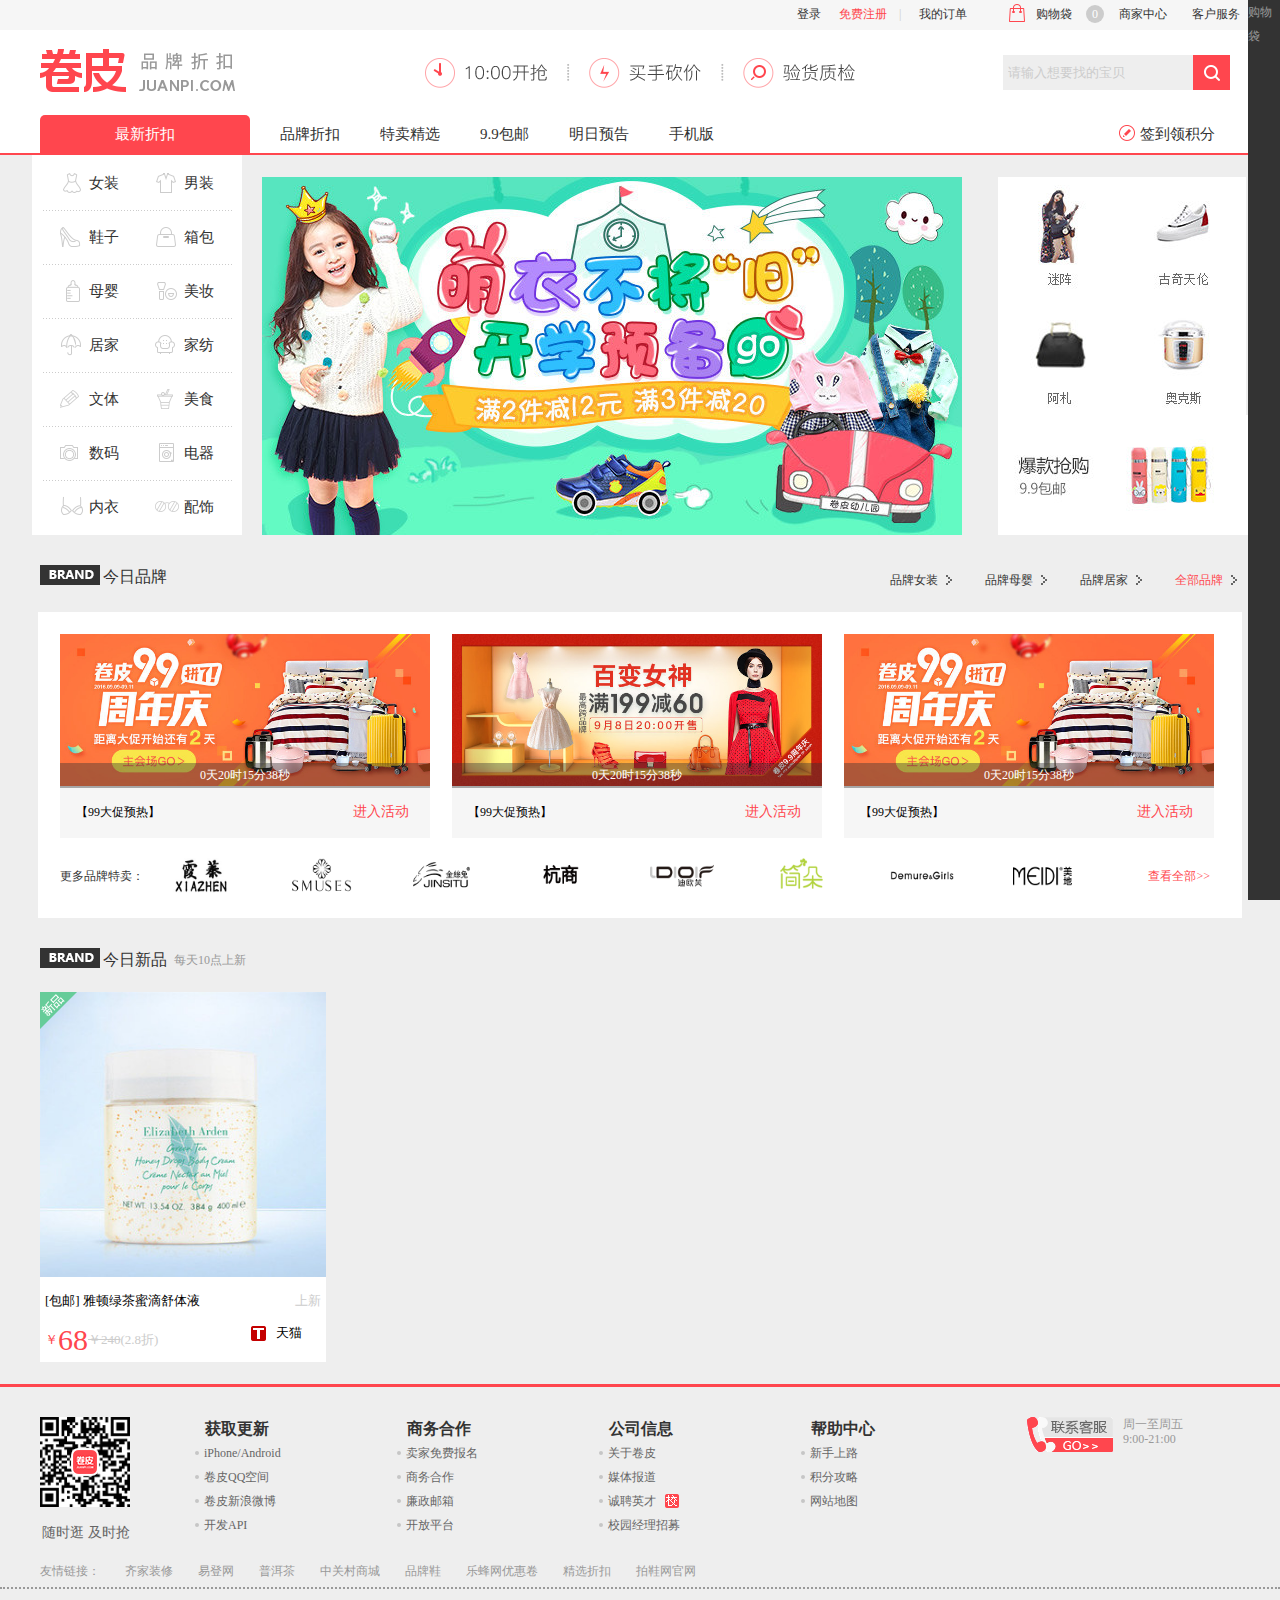
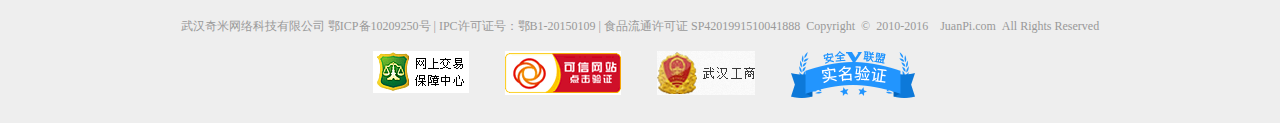
<file: juanpi/index.html>
<!DOCTYPE html>
<html lang="en">
<head>
    <meta charset="UTF-8">
    <meta content="卷皮折扣,品牌折扣,折扣,特卖,打折,9.9元包邮,卷皮网" name="keywords">
    <meta content="卷皮折扣汇聚全网最优质折扣商品，每日精选千款超值折扣商品9.9元起全场包邮1折特卖，每天10点限时秒杀！上卷皮购便宜！" name="description">
    <title>卷皮官网-专注独家折扣,1折特卖,全场包邮 - 上卷皮 购便宜!</title>
    <link rel="stylesheet" href="css/index.css" type="text/css">
    <link rel="stylesheet" href="css/common.css" type="text/css">
    <script src="js/jquery-3.0.0.js"></script>
    <script src="js/index.js"></script>
    <script src="js/lunfan.js"></script>
</head>
<body>
<div class="leftflexd">
    <a href="#"></a>
    <a href="#">购物袋</a>
    <a href="#"></a>
    <a href="#"></a>
    <a href="#"></a>
    <a href="#"></a>
    <a href="#"></a>
</div>
    <div class="toolbar">
        <div class="barright">
            <div class="login">
                <a href="#">登录</a>
                <a class="reset" href="#">免费注册</a>
                <span>&nbsp;&nbsp;&nbsp;|</span>
                <a class="myorder" href="#">我的订单</a>
            </div>
            <div class="shopcar"><div class="carcon">好像还没有<a href="#">登录</a>哦</div><span></span>购物袋<b>0</b></div>
            <div class="storecenter">
                <a href="#">商家中心
                    <ul class="business">
                        <li><a href="#">品牌招商</a></li>
                        <li><a href="#">卖家报名</a></li>
                    </ul>
                </a>
            </div>
            <div class="serve"><a href="#">客户服务</a></div>
        </div>
    </div>
<div class="headerc">
    <div class="header">
        <h1>卷皮</h1>
        <div class="headercon">
            <ul>
                <li><a class="rob" href="#"></a> </li>
                <li><a class="bargain" href="#"></a> </li>
                <li><a class="quality" href="#"></a> </li>
            </ul>
        </div>
        <div class="serach">
            <input id="stxt" type="text" value="请输入想要找的宝贝" title="请输入想要找的宝贝">
            <input id="sbtn" type="button" value=" ">
        </div>
    </div>
    <div class="minnav">
        <div class="nav">
            <ul>
                <li class="linknav"><a class="white" href="#">最新折扣</a>
                </li>
                <li><a href="#">品牌折扣</a></li>
                <li><a href="#">特卖精选</a></li>
                <li><a href="#">9.9包邮</a></li>
                <li><a href="#">明日预告</a></li>
                <li><a href="#">手机版<em class="app"></em></a></li>
                <li class="sign"><span></span><a href="#">签到领积分</a></li>
            </ul>
        </div>
    </div>
</div>
<div  class="banner">
    <div class="bannerleft">
        <dl>
            <dd><a href="#" class="gril"><i></i>女装</a></dd>
            <dd><a href="#" class="boy"><i></i>男装</a></dd>
            <dd><a href="#" class="shoes"><i></i>鞋子</a></dd>
            <dd><a href="#" class="case"><i></i>箱包</a></dd>
            <dd><a href="#" class="mother"><i></i>母婴</a></dd>
            <dd><a href="#" class="beauty"><i></i>美妆</a></dd>
            <dd><a href="#" class="home"><i></i>居家</a></dd>
            <dd><a href="#" class="textile"><i></i>家纺</a></dd>
            <dd><a href="#" class="writing"><i></i>文体</a></dd>
            <dd><a href="#" class="food"><i></i>美食</a></dd>
            <dd><a href="#" class="digital"><i></i>数码</a></dd>
            <dd><a href="#" class="electrical"><i></i>电器</a></dd>
            <dd class="border-none"><a href="#" class="underwaire"><i></i>内衣</a></dd>
            <dd class="border-none"><a href="#" class="ornament"><i></i>配饰</a></dd>
        </dl>
    </div>
    <div class="bannermain">
        <ul>
            <li><a href="#"><img src="images/pro_0155.jpg"></a></li>
            <li><a href="#"><img src="images/pro_0086.jpg"></a></li>
            <li><a href="#"><img src="images/pro_0105.jpg"></a></li>
            <li><a href="#"><img src="images/pro_0074.jpg"></a></li>
            <li><a href="#"><img src="images/pro_0155.jpg"></a></li>

        </ul>
    </div>
    <div class="bannerright">
        <dl>
            <dd><a href="#"><img src="images/pro_0128.jpg"/> </a></dd>
            <dd><a href="#"><img src="images/pro_0127.jpg"/> </a></dd>
            <dd><a href="#"><img src="images/pro_0126.jpg"/> </a></dd>
            <dd><a href="#"><img src="images/pro_0124.jpg"/> </a></dd>
            <dd><a href="#"><img src="images/pro_0129.jpg"/> </a></dd>
        </dl>
    </div>
</div>
<div class="newusers">
    <div class="up-datetime">
        <a href="#"><i></i>今日品牌</a>
    </div>
    <ul>
        <li><a href="#">品牌女装<i></i></a></li>
        <li><a href="#">品牌母婴<i></i></a></li>
        <li><a href="#">品牌居家<i></i></a></li>
        <li><a class="alllabe" href="#">全部品牌<i></i></a></li>
    </ul>
</div>
<div class="brand_index">
    <div class="brandlist">
        <div class="activity">
            <dl>
                <dt>
                    <a href="#"><img src="images/2345_image_file_copy_1.jpg"/></a>
                    <i></i>
                    <span><em class="day">0</em>天<em class="hour">20</em>时<em class="minuit">15</em>分<em class="s">38</em>秒</span>
                </dt>
                <dd><span>【99大促预热】</span><a href="#">进入活动</a></dd>
            </dl>
            <dl>
                <dt>
                    <a href="#"><img src="images/2345_image_file_copy_2.jpg"/></a>
                    <i></i>
                    <span>0天20时15分38秒</span>
                </dt>
                <dd><span>【99大促预热】</span><a href="#">进入活动</a></dd>
            </dl>
            <dl class="margin-none">
                <dt>
                    <a href="#"><img src="images/2345_image_file_copy_1.jpg"/></a>
                    <i></i>
                    <span>0天20时15分38秒</span>
                </dt>
                <dd><span>【99大促预热】</span><a href="#">进入活动</a></dd>
            </dl>
        </div>
        <div class="morebrand">
            <span>更多品牌特卖：</span>
            <a href="#"><img src="images/2345_image_file_copy_3.jpg"/> </a>
            <a href="#"><img src="images/2345_image_file_copy_5.jpg"/> </a>
            <a href="#"><img src="images/2345_image_file_copy_6.jpg"/></a>
            <a href="#"><img src="images/2345_image_file_copy_7.jpg"/> </a>
            <a href="#"><img src="images/2345_image_file_copy_8.jpg"/> </a>
            <a href="#"><img src="images/2345_image_file_copy_9.jpg"/> </a>
            <a href="#"><img src="images/2345_image_file_copy_10.jpg"/> </a>
            <a href="#"><img src="images/2345_image_file_copy_11.jpg"/> </a>
            <a class="img-none" href="#">查看全部>></a>
        </div>
    </div>
</div>
<div class="up-today">
    <div class="up-datetime">
        <a href="#"><i></i>今日新品</a>
    </div>
    <span>每天10点上新</span>
</div>
<div class="container">
    <div class="containercon">
        <dl>
            <dt>
                <a class="collect" title="加入收藏"><span></span></a><!--收藏-->
                <div class="newspro"></div><!--新品-->
                <a href="#"><img src="images/pro_0000.jpg"/></a>
            </dt>
            <dd>
                <a href="#"><span>[包邮] 雅顿绿茶蜜滴舒体液</span><i>上新</i></a>
                <a class="price" href="#"><span>￥</span><b>68</b><del>￥240</del><i class="sell">(2.8折)</i></a>
                <a class="tianmao" href="#"><i></i>天猫<em>去天猫</em></a>
            </dd>
        </dl>
    </div>
</div>


<div class="footer">
    <div class="footerlink">
        <div class="code-show">
            <div class="code"></div>
            <p>随时逛 及时抢</p>
        </div>
        <ul>
            <li class="linktit">获取更新</li>
            <li><a href="#"><i></i>iPhone/Android</a></li>
            <li><a href="#"><i></i>卷皮QQ空间</a></li>
            <li><a href="#"><i></i>卷皮新浪微博</a></li>
            <li><a href="#"><i></i>开发API</a></li>
        </ul>
        <ul>
            <li class="linktit">商务合作</li>
            <li><a href="#"><i></i>卖家免费报名</a></li>
            <li><a href="#"><i></i>商务合作</a></li>
            <li><a href="#"><i></i>廉政邮箱</a></li>
            <li><a href="#"><i></i>开放平台</a></li>
        </ul>
        <ul>
            <li class="linktit">公司信息</li>
            <li><a href="#"><i></i>关于卷皮</a></li>
            <li><a href="#"><i></i>媒体报道</a></li>
            <li><a href="#"><i></i>诚聘英才<b></b></a></li>
            <li><a href="#"><i></i>校园经理招募</a></li>
        </ul>
        <ul>
            <li class="linktit">帮助中心</li>
            <li><a href="#"><i></i>新手上路</a></li>
            <li><a href="#"><i></i>积分攻略</a></li>
            <li><a href="#"><i></i>网站地图</a></li>
        </ul>
        <div class="contant">
            <a class="gocall">

            </a>
            <div class="worktime">
                <p>周一至周五 9:00-21:00</p>
            </div>

        </div>
        <p>友情链接：
            <a href="#">齐家装修</a>
            <a href="#">易登网</a>
            <a href="#">普洱茶</a>
            <a href="#">中关村商城</a>
            <a href="#">品牌鞋</a>
            <a href="#">乐蜂网优惠卷</a>
            <a href="#">精选折扣</a>
            <a href="#">拍鞋网官网</a>
        </p>
    </div>
    <div class="footbottom">
        <p>武汉奇米网络科技有限公司 鄂ICP备10209250号 | IPC许可证号：鄂B1-20150109 | 食品流通许可证 SP4201991510041888&nbsp;&nbsp;Copyright&nbsp;&nbsp;&copy;&nbsp;&nbsp;2010-2016&nbsp;&nbsp;&nbsp;&nbsp;JuanPi.com&nbsp;&nbsp;All Rights Reserved</p>
        <ul>
            <li><img src="images/r_315new.gif"/></li>
            <li><img src="images/r_cnnic.gif"/></li>
            <li><img src="images/r_gongshang.gif"/></li>
            <li class="margin-none"><img src="images/sm_124x47.png"/></li>
        </ul>
    </div>
</div>
<script>
    /*轮番图*/
    $('.bannermain').imgtransition({
        speed:3000,  //图片切换时间
        animate:1000 //图片切换过渡时间
    });
</script>
</body>
</html>
</file>
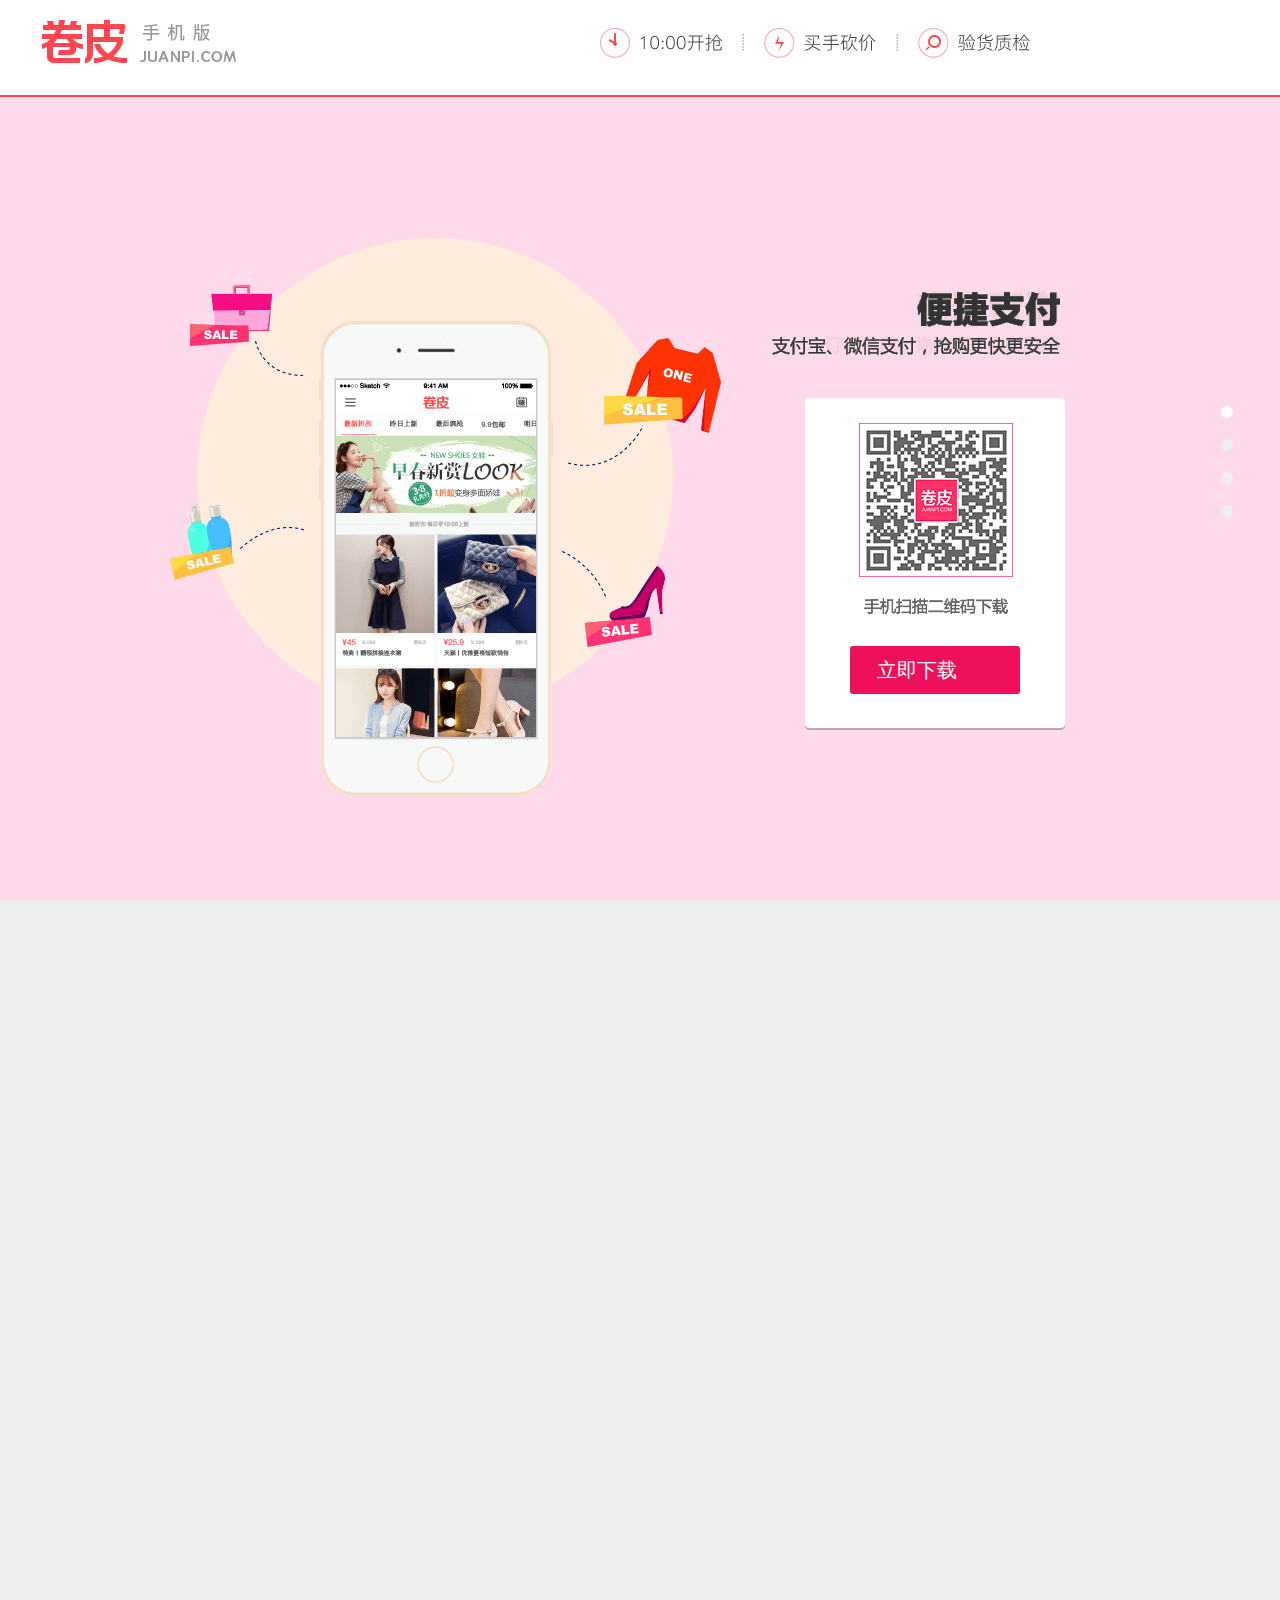
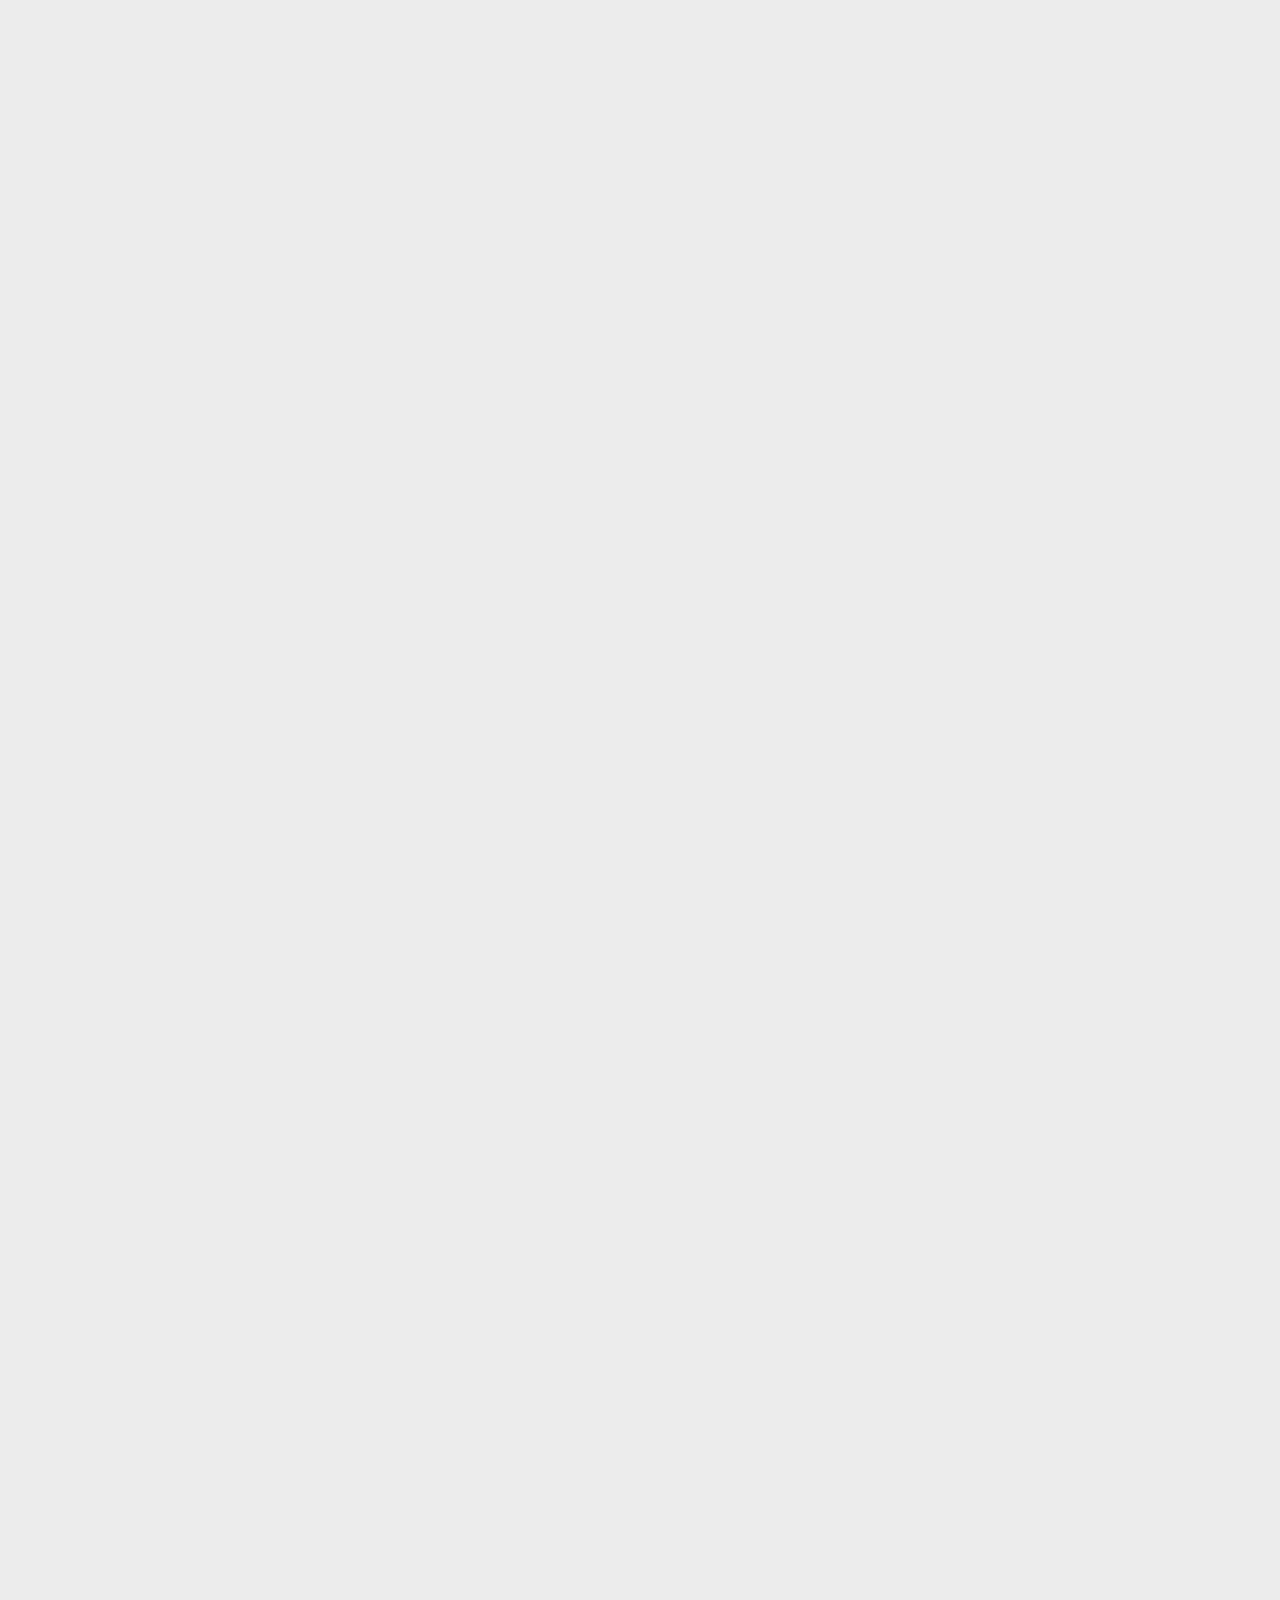
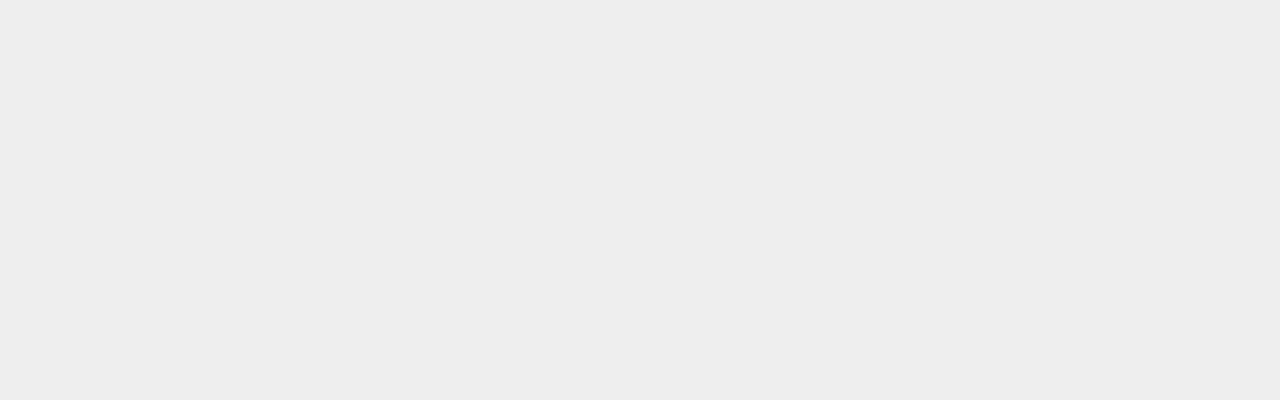
<file: juanpi/apppage.html>
<!DOCTYPE html>
<html lang="en">
<head>
    <meta charset="UTF-8">
    <meta content="卷皮折扣,品牌折扣,折扣,特卖,打折,9.9元包邮,卷皮网" name="keywords">
    <meta content="卷皮折扣汇聚全网最优质折扣商品，每日精选千款超值折扣商品9.9元起全场包邮1折特卖，每天10点限时秒杀！上卷皮购便宜！" name="description">
    <title>卷皮官网-专注独家折扣,1折特卖,全场包邮 - 上卷皮 购便宜!</title>
    <link rel="stylesheet" type="text/css" href="css/apppage.css"/>
    <link rel="stylesheet" type="text/css" href="css/jquery.fullPage.css"/>
    <script src="js/jquery-3.0.0.js"></script>
    <script src="js/apppage.js"></script>
    <script src="js/jquery.fullPage.min1.js"></script>
    <script src="js/jquery-ui-1.10.3.min.js"></script>
</head>
<body>
<script>
    window.onload=function () {
        $("#dowebok").fullpage({
            slidesColor: ['#ffdaea', '#fee4a9', '#9aebd3', '#86dfe3'],
            anchors: ['page1', 'page2', 'page3', 'page4'],
            navigation: true
        });
        var showArr=$(".codeshow");
        if($("#page1:only-child").css("background","#fff")){
            $(showArr[0]).fadeIn("60000");
            $(showArr[1]).css("display","none");
            $(showArr[2]).css("display","none");
            $(showArr[3]).css("display","none");
       }
        if($("#page2:only-child").css("background","#fff")){
            $(showArr[0]).fadeOut("60000");
            $(showArr[1]).fadeIn("60000");
            $(showArr[2]).css("display","none");
            $(showArr[3]).css("display","none");
        }
        if($("#page3:only-child").css("background","#fff")){
            $(showArr[0]).css("display","none");
            $(showArr[3]).css("display","none");
            $(showArr[1]).fadeOut("60000");
            $(showArr[2]).fadeIn("60000");
        }
        if($("#page4:only-child").css("background","#fff")){
            $(showArr[0]).css("display","none");
            $(showArr[1]).css("display","none");
            $(showArr[2]).fadeOut("60000");
            $(showArr[3]).fadeIn("60000");
        }
    }
</script>
<div class="header">
    <h1>卷皮</h1>
    <ul>
        <li><a class="rob" href="#"></a></li>
        <li><a class="bargain" href="#"></a> </li>
        <li><a class="quality" href="#"></a> </li>
    </ul>
</div>
<div class="card">
    <div class="codeshow codeshow1">

    </div>
    <div class="codeshow codeshow2">

    </div>
    <div class="codeshow codeshow3">

    </div>
    <div class="codeshow codeshow4">

    </div>
    <img src="images/2345_image_file_copy_18.jpg"/>
    <!--<span>手机扫描二维码下载</span>-->
    <i>立即下载<b></b></i>
</div>
<div id="dowebok">
    <div class="section">
        <img src="images/2345_image_file_copy_17.jpg"/>
    </div>
    <div class="section">
        <img src="images/2345_image_file_copy_19.jpg"/>
    </div>
    <div class="section">
        <img src="images/2345_image_file_copy_20.jpg"/>
    </div>
    <div class="section">
        <img src="images/2345_image_file_copy_21.jpg"/>
    </div>
</div>
</body>
</html>
</file>
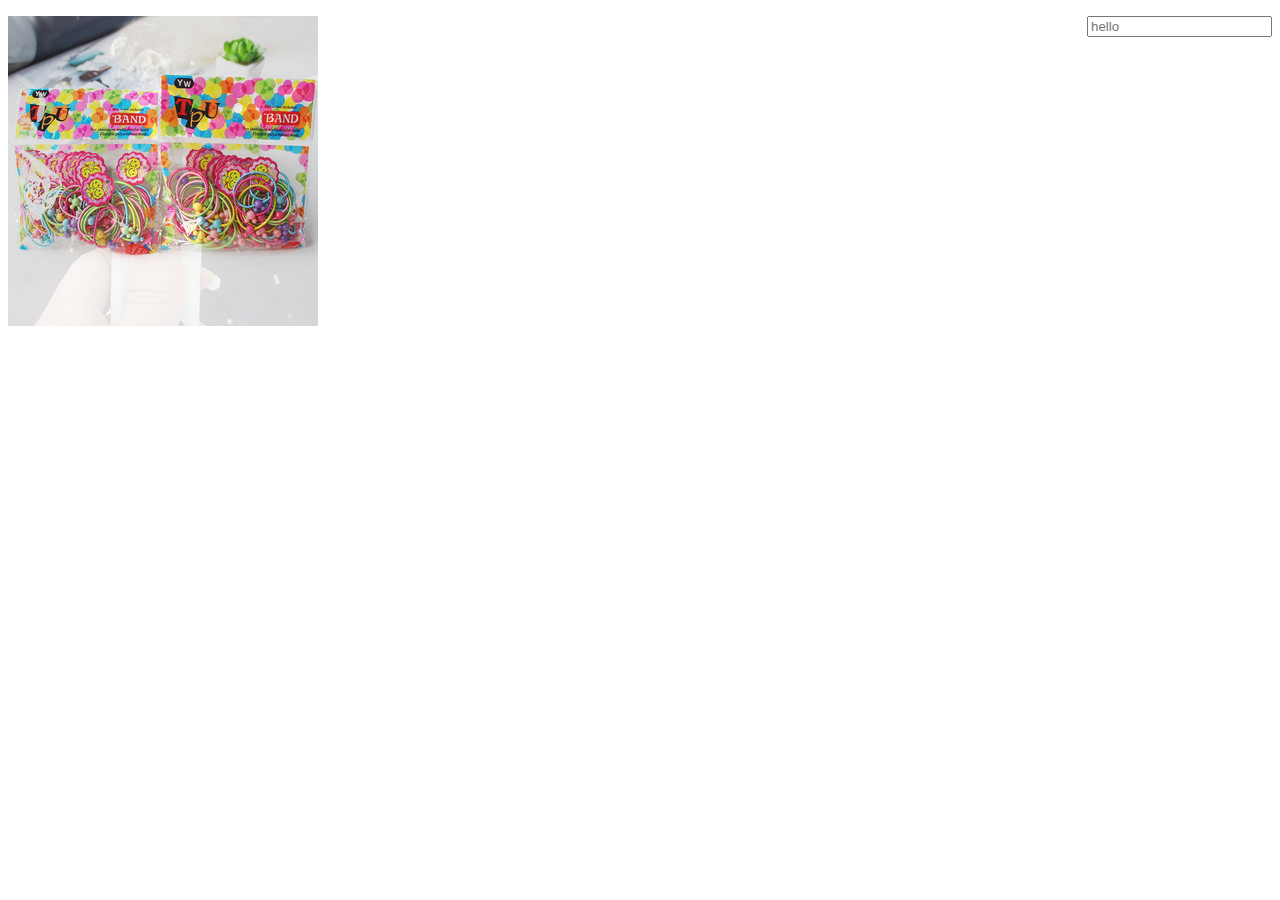
<file: juanpi/demo.html>
<!DOCTYPE html>
<html lang="en">
<head>
    <meta charset="UTF-8">
    <title>Title</title>
    <script src="js/jquery-3.0.0.js"></script>
    <!--<script src="js/lunfan.js"></script>-->
    <script src="js/轮番tuw.js"></script>
    <style>
        input{
            float: right;
        }
        .box{
            position: relative;
        }
        li{
            list-style: none;
            position: absolute;
            top:0;
            left:0;
        }
        .banner1{
            z-index: 1;
        }
        .banner4{
            z-index: 0;
        }
    </style>
</head>
<body>
    <div class="box">
        <ul class="banner-img">
            <li class="banner1"><a href="#"><img src="images/pro_0001.jpg"/> </a></li>
            <li class="banner2"><a href="#"><img src="images/pro_0002.jpg"/> </a></li>
            <li class="banner3"><a href="#"><img src="images/pro_0001.jpg"/> </a></li>
            <li class="banner4"><a href="#"><img src="images/pro_0002.jpg"/> </a></li>
        </ul>
    </div>
    <input type="text" placeholder="hello">
<!--<script>
    $('.box').imgtransition({
        speed:3000,  //图片切换时间
        animate:1000 //图片切换过渡时间
    });
</script>-->
</body>
</html>
</file>
<file: juanpi/css/index.css>
.banner{
    position: relative;
    background: #eeeeee;
    overflow: hidden;
}

.bannerleft{
    width:190px;
    height:377px;
    background: #ffffff;
    padding:2px 10px 1px;
    overflow: hidden;
    position: relative;
    left:32px;
}
.bannerleft dd{
    width:50%;
    height:54px;
    line-height: 53px;
    font-size:14px;
    overflow: hidden;
    text-align: center;
    float: left;
    background: url("../images/dotted_line.png") repeat-x bottom;
}
.bannerleft a{
    font-size:15px;
    color: #333;
}
.bannerleft dd i{
    width:24px;
    height:24px;
    display: inline-block;
    margin-right:5px;
    position: relative;
    top:-2px;
    vertical-align: middle;
}

.bannerleft .border-none{
    background:none;
}
.gril i{
    background: url("../images/ct_icons.png") no-repeat 0 0;
}
.boy i{
    background: url("../images/ct_icons.png") no-repeat -25px 0px;
}
.shoes i{
    background: url("../images/ct_icons.png") no-repeat -50px 0px;
}
.case i{
    background: url("../images/ct_icons.png") no-repeat -73px 0px;
}
.mother i{
    background: url("../images/ct_icons.png") no-repeat -95px 0px;
}
.beauty i{
    background: url("../images/ct_icons.png") no-repeat -120px 0px;
}
.home i{
    background: url("../images/ct_icons.png") no-repeat -145px 0px;
}
.textile i{
    background: url("../images/ct_icons.png") no-repeat -170px 0px;
}
.writing i{
    background: url("../images/ct_icons.png") no-repeat -195px 0px;
}
.food i{
    background: url("../images/ct_icons.png") no-repeat -218px 0px;
}
.digital i{
    background: url("../images/ct_icons.png") no-repeat -243px 0px;
}
.electrical i{
    background: url("../images/ct_icons.png") no-repeat -265px 0px;
}
.underwaire i{
    background: url("../images/ct_icons.png") no-repeat -288px 0px;
}
.ornament i{
    background: url("../images/ct_icons.png") no-repeat -312px 0px;
}

.bannerright{
    width:250px;
    height:360px;
    top:22px;
    right:32px;
    position: absolute;
}
.bannerright dd{
    float: left;
}
.bannerright dd:hover a{
    display: block;
    background: #ffffff;
    opacity: 0.8;
    float: left;
}
.bannerright .border-rb{
    border-right:1px solid #cccccc;
    border-bottom:1px solid #cccccc;
}
.bannermain{
    position: absolute;
    top:22px;
    left:262px;
}
.bannermain li{
    width:700px;
    height:360px;
    position: absolute;

}
.newusers{
    clear: both;
    width:1200px;
    overflow: hidden;
    margin:30px auto 20px auto;
}
.up-datetime{
    display: inline;
    width:129px;
    height:24px;
    float: left;
}
.newusers ul{
    float: right;
}
.newusers li{
    display: inline;
    margin-left:30px;
    margin-top:3px;
    float:left;
}
.newusers li i{
    display:block;
    float:right;
    width:12px;
    height:16px;
    margin-top:3px;
    margin-left:5px;
    background:url("../images/icon-arrow.png") no-repeat right 50%;
}
.up-datetime a{
    font-size: 16px;
    color: #333;
}
.newusers a:hover{
    text-decoration: none;
}

.up-datetime i{
    display: block;
    width:60px;
    height:20px;
    float:left;
    background: url("../images/brand_new.png") no-repeat;
    margin-right:3px;
}
.brand_index{
    width:1160px;
    height:262px;
    padding:22px;
    margin:0 auto;
    background: #ffffff;
}
.brandlist{
    overflow: hidden;
}
.brandlist img{
    width:370px;
    height:152px;
}
.brandlist dt{
    position: relative;
}
.brandlist dt i{
    display: block;
    width:100%;
    height:25px;
    bottom:-2px;
    background: #333;
    opacity: 0.4;
    position: absolute;
}
.brandlist dt span{
    display: block;
    width:100%;
    height:25px;
    color: #ffffff;
    text-align: center;
    position: absolute;
    bottom:-2px;
}
.activity{
    overflow: hidden;
}
.brandlist dl{
    float: left;
    margin-right:22px;
}
.brandlist .margin-none{
    margin-right:0;
}
.brandlist dd{
    padding:0 16px;
    height:52px;
    line-height:52px;
    background: #f6f6f6;
    color:#000;
}
.brandlist dd a{
    display: block;
    float: right;
    width:58px;
    margin-top:10px;
    height:25px;
    line-height: 25px;
    color: #ff464e;
    border-radius: 3px;
    font-size:14px;
    padding:3px;
}
.brandlist dl:hover dd a{
    background: #ff464e;
    color: #ffffff;
    text-align: center;
    text-decoration: none;
}
.alllabe{
    color:#ff464e;
}
.newusers .alllabe i{
    display: block;
    /*background:#ff464e;*/
}
.morebrand{
    height:76px;
    line-height:76px;
}
.morebrand span{
    margin-right:16px;
    float: left;
}
.morebrand a{
    display: block;
    float: left;
    width:100px;
    height:35px;
    margin:0 10px;
}
.morebrand .img-none{
    width:80px;
    color:#ff464e;
    margin-right:0;
    text-align: right;
}
.morebrand img{
    width:64px;
    height:35px;
    margin-top:20px;
}

.up-today{
    clear: both;
    width:1200px;
    overflow: hidden;
    margin:30px auto 20px auto;
}
.up-datetime{
    display: inline;
    width:129px;
    height:24px;
    float: left;
}
.up-today span{
    display: inline-block;
    margin-left:5px;
    color: #999;
}
.container{
    width:1200px;
    margin:0 auto;
    overflow: hidden;
}
.containercon{
    width:1300px;
}
.container dl{
    width:286px;
    height:370px;
    float: left;
    margin-bottom:22px;
}
.container dl:hover dd em{
    display: block;
}
.containercon .collect {
    position: absolute;
    top:10px;
    right:10px;
    z-index: 100;
    display: none;
    width:28px;
    height:28px;
    border-radius:15px;
    background: #ffffff;
}
.container dl:hover .collect{
    display: block;
}

.collect span{
    display: block;
    width:14px;
    height:11px;
    margin-top:9px;
    margin-left:7px;
    background: url("../images/my-like.png") no-repeat;
}
.collect:hover span{
    background: url("../images/my-like.png") no-repeat 0 -72px;
}
.container dt{
    position: relative;
}
.container dt img{
    width:286px;
    height:285px;
}
.collect{
    display: none;
    position: absolute;
}
.container dd{
    padding:12px 5px;
    background: #ffffff;
    height:61px;
}
.container dd a{
    font-size:13px;
    color: #000;
    display: block;
}
.container dd a:hover{
    text-decoration: none;
}
.container dd a i{
    float: right;
    text-align:right;
    color: #cccccc;
}
.container dd a del{
    float: left;
    color: #cccccc;
}
.container dd a b{
    color:#ff464e;
    float: left;
    font-size:30px;
}
.container dd a .sell{
    float: left;
}
.tianmao{
    position: relative;
    float: right;
    top:-10px;
    left:-10px;
}
.price span{
    float: left;
    color:#ff464e;
}
.tianmao em{
    position: absolute;
    display: none;
    width:65px;
    height:30px;
    border-radius: 3px;
    background:#ff464e;
    z-index:10;
    color: #ffffff;
    top:0px;
    left:-10px;
}
.price{
    margin-top:15px;
}
.tianmao{
    display: block;
    text-align: center;
    width:60px;
    height:30px;
    line-height:30px;
    border-radius: 3px;
    color: #c40000;
    font-size :14px;
}
.containercon .tianmao i{
    display: block;
    margin-top:8px;
    float: left;
    width:15px;
    height:15px;
    background: url("../images/2345_image_file_copy_13.jpg") no-repeat -185px -71px;
}
.tianmao:hover{
    /*color: #ffffff;*/
    /*background: #ff464e;*/
}
.newspro{
    width:37px;
    height:37px;
    position: absolute;
    top:0;
    left:0;
    background: url("../images/2345_image_file_copy_14.jpg")no-repeat;
}
.footer{
    border-top:3px solid #ff464e;
    height:336px;
}
.footerlink{
    width:1200px;
    height:170px;
    margin:0 auto;
    padding-top:30px;
}
.footerlink ul{
    float: left;
    width:102px;
    height:142px;
    margin-right:100px;
}
.footerlink ul a{
    color: #666
}
.footerlink ul a i{
    display: block;
    margin-top:10px;
    margin-right:5px;
    width:4px;
    height:4px;
    border-radius: 4px;
    background: #c6c6c6;
    float: left;
}
.footerlink ul a b{
    display:block;
    float: right;
    margin-right:22px;
    margin-top:5px;
    width:14px;
    height:14px;
    background: url("../images/school-ico.png") no-repeat;
}
.contant{
    width:213px;
    height:35px;
    float: right;
}
.gocall{
    display: block;
    width:86px;
    height:35px;
    float: left;
    margin-right:10px;
    background: url("../images/service_add.gif") no-repeat 0px -5px;
}
.gocall a{
    color: #ffffff;
}
.worktime{
    width:86px;
    height:35px;
    float: left;
}
.worktime p{
    height:35px;
    line-height: 15px;
}
.footerlink p{
    clear: both;
    color: #999;
}
.footerlink p a{
    display: inline-block;
    margin-left:22px;
    color: #999;
}
.footbottom{
    border-top:2px dotted #999999;
}
.footbottom ul{
    width:570px;
    margin:0 auto;
}
.footbottom p{
    margin-top:25px;
    text-align: center;
    color: #999
}
.footbottom ul li{
    float: left;
    margin:13px 18px;
}
.footbottom  .margin-none{
    margin-right:0;
}
.code-show{
    width:92px;
    height:142px;
    float: left;
    margin-right:63px;
}

.code-show .code{
    width:90px;
    height:90px;
    background:url("../images/jp-app-90.png") no-repeat;
}
.code-show p{
    text-align: center;
    font-size:14px;
    margin-top:14px;
    color: #666;
}
.linktit{
    text-indent:10px;
    font-size:16px;
    font-weight:800;
}
</file>
<file: juanpi/css/common.css>
@charset "UTF-8";
body,dl,dt,dd,ul,li,ol,p,h1,h2,h3,h4,h5,fieldset,legend{margin:0;padding:0;}
body{font:12px/24px "微软雅黑";color:#333;
    background: #eeeeee;}
a{text-decoration:none; color:#333;cursor:pointer;}
a:hover{text-decoration:underline; color:#333;}
ul,li{list-style:none;}
img{border:none;display:block;}
h1,h2,h3,h4,h5,h6,b,strong{font-weight:normal;}
em,i{font-style:normal;}
.left{float:left;}
.noborder{border:none;}
.clear{clear:both;height: 0;}


.toolbar{width:100%;height:30px;line-height:29px;background:#f6f6f6;}
.toolbar a:hover{text-decoration:underline;}
.barright{float: right;margin-right:30px;}
.barright div{float:left;}
.login{width:200px;}
.login a{margin-left:15px;}
.reset{color:#ff464e;}
.login span{color: #cccccc;}
.shopcar{width:107px;height:30px;margin-left:15px;color:#333;position: relative}
.shopcar span{width:16px;height:18px;float:left;background:url("../images/icon-total.png") no-repeat 0 -156px;margin: 4px 11px 0 12px;}


.leftflexd{
    width:32px;
    height:100%;
    background: #333;
    position: fixed;
    right:0;
    z-index: 100;
}
.leftflexd a{color:#999999;}
.carcon{
    position: absolute;
    width:230px;
    height:30px;
    top:38px;
    left:-100px;
    display: none;
}
.shopcar:hover{
    display: block;
}
.storecenter,.serve{
    margin-left:15px;
    padding-right:10px;
    position: relative;
}
.storecenter a{
    display: block;
}

.storecenter .business{
    display:none;
    position:absolute;
    top:30px;
    left:0;
}

.storecenter a:hover .business{
    color:#e2e2e2;
    display:block;
    width:58px;
    height:52px;
    border-radius: 5px;
}

.shopcar b{
    width:18px;
    height:18px;
    border-radius:15px;
    color:#fff;
    float:right;
    background: #cccccc;
    margin: 5px 0 0 5px;
    line-height: 18px;
    text-align:center;
}

.headerc{
    height:125px;
    background: #ffffff;
}
.header{
    width:1200px;
    height:85px;
    margin:0 auto;
    position: relative;
}
.header h1{
    float: left;
    text-indent: -99999px;
    width:210px;
    height:52px;
    background: url("../images/header-total.gif") no-repeat -80px -102px;
    margin-top: 17px;
}
.serach{float: right;}
.headercon{width:465px;height:33px;position: absolute;top:28px;left:385px;}
.headercon a{display:block;float:left;width:155px;height:33px;}
.rob{background:url("../images/header-total.gif") no-repeat 0 0;}
.bargain{background:url("../images/header-total.gif") no-repeat -155px 0px;}
.quality{background:url("../images/header-total.gif") no-repeat -310px 0px;}
.serach{
    position: absolute;
    top:25px;
    right:0;
    width:237px;
    height:35px;
}
.serach input{
    outline: none;
    border:0;
    height:33px;
}
#stxt{
    display: block;
    float: left;
    width:180px;
    height:25px;
    background: #eee;
    color: #cccccc;
    padding:5px;
}
#sbtn{
    display: block;
    float: left;
    width:37px;
    height:35px;
    background:url("../images/header-total.gif") no-repeat right -65px;
}
.minnav{
    height:38px;
    border-bottom:2px solid #ff464e;
}
.nav{
    width:1200px;
    height:38px;
    margin:0 auto;
    background: #ffffff;
}
.nav li{
    height:38px;
    line-height: 38px;
    position: relative;
    float: left;
    border-top-left-radius:5px;
    border-top-right-radius:5px;
}
.nav .sign{
    float:right;
}
.nav .sign a{
    padding:5px;
}
.nav .sign span{
    display:block;
    float: left;
    margin-top:10px;
    width:16px;
    height:16px;
    background:url("../images/icon-total.png") no-repeat -84px -38px ;
}
.nav li{
    margin-right: 20px;
}
.nav li a{
    padding:10px;
    font-size:15px;
}
.linknav{
    width:210px;
    height:38px;
    text-align:center;
    background:#ff464e;

}
.white{
    color: #ffffff;
}
</file>
<file: juanpi/css/apppage.css>
@charset "UTF-8";
body,dl,dt,dd,ul,li,ol,p,h1,h2,h3,h4,h5,fieldset,legend{margin:0;padding:0;}
body{font:12px/24px "微软雅黑";color:#333;
    background: #eeeeee;}
a{text-decoration:none; color:#333;cursor:pointer;}
a:hover{text-decoration:underline; color:#333;}
ul,li{list-style:none;}
img{border:none;display:block;}
h1,h2,h3,h4,h5,h6,b,strong{font-weight:normal;}
em,i{font-style:normal;}
.left{float:left;}
.noborder{border:none;}
.clear{clear:both;height: 0;}

.header{
    position: fixed;
    top:0;
    left:0;
    width:100%;
    height:95px;
    background: #ffffff;
    z-index: 20;
    border-bottom:2px solid #ff464e;
}
.section {
    position: relative;
    -webkit-box-sizing: border-box;
    -moz-box-sizing: border-box;
    box-sizing: border-box;
}
.header ul{
    float: left;
    margin:28px 0px 0px 320px;
}
.header li{
    float: left;
}
.header li a{
    float: left;
    width:155px;
    height:32px;

}
.rob{background:url("../images/header-total.gif") no-repeat 0 0;}
.bargain{background:url("../images/header-total.gif") no-repeat -155px 0px;}
.quality{background:url("../images/header-total.gif") no-repeat -310px 0px;}
.header h1{
    float: left;
    text-indent:-9999px;
    width:196px;
    height:45px;
    margin:20px 42px;
    background: url("../images/header-total.gif") no-repeat -81px  -161px;
}

.section {
    position: relative;
}
.section img{
    display: block;
    position: absolute;
    top:238px;
    left:170px;
}
.codeshow{
    position: absolute;
    width:385px;
    height:70px;
    top:-110px;
    left:-73px;
}
.codeshow1{
    background: url("../images/mobile-txt.png") no-repeat -60px -398px;
}
.codeshow2{
    background: url("../images/mobile-txt.png") no-repeat -60px -476px;
    display: none;
}
.codeshow3{
    background: url("../images/mobile-txt.png") no-repeat -60px -557px;
    display: none;
}
.codeshow4{
    background: url("../images/mobile-txt.png") no-repeat -60px -633px;
    display: none;
}
.card{
    position: fixed;
    top:398px;
    left:805px;
    box-shadow: #666666 3px;
    z-index: 10;
}
.card i{
    position: absolute;
    top:248px;
    left:45px;
    width:143px;
    height:48px;
    line-height:48px;
    padding-left:27px;
    /*text-align: center;*/
    color: #ffffff;
    font-size:20px;
    background: #ee105a;
    border-radius: 3px;
}
.card i b{
    display: block;
    width:42px;
    height:42px;
    background: url("../images/");
}
</file>
